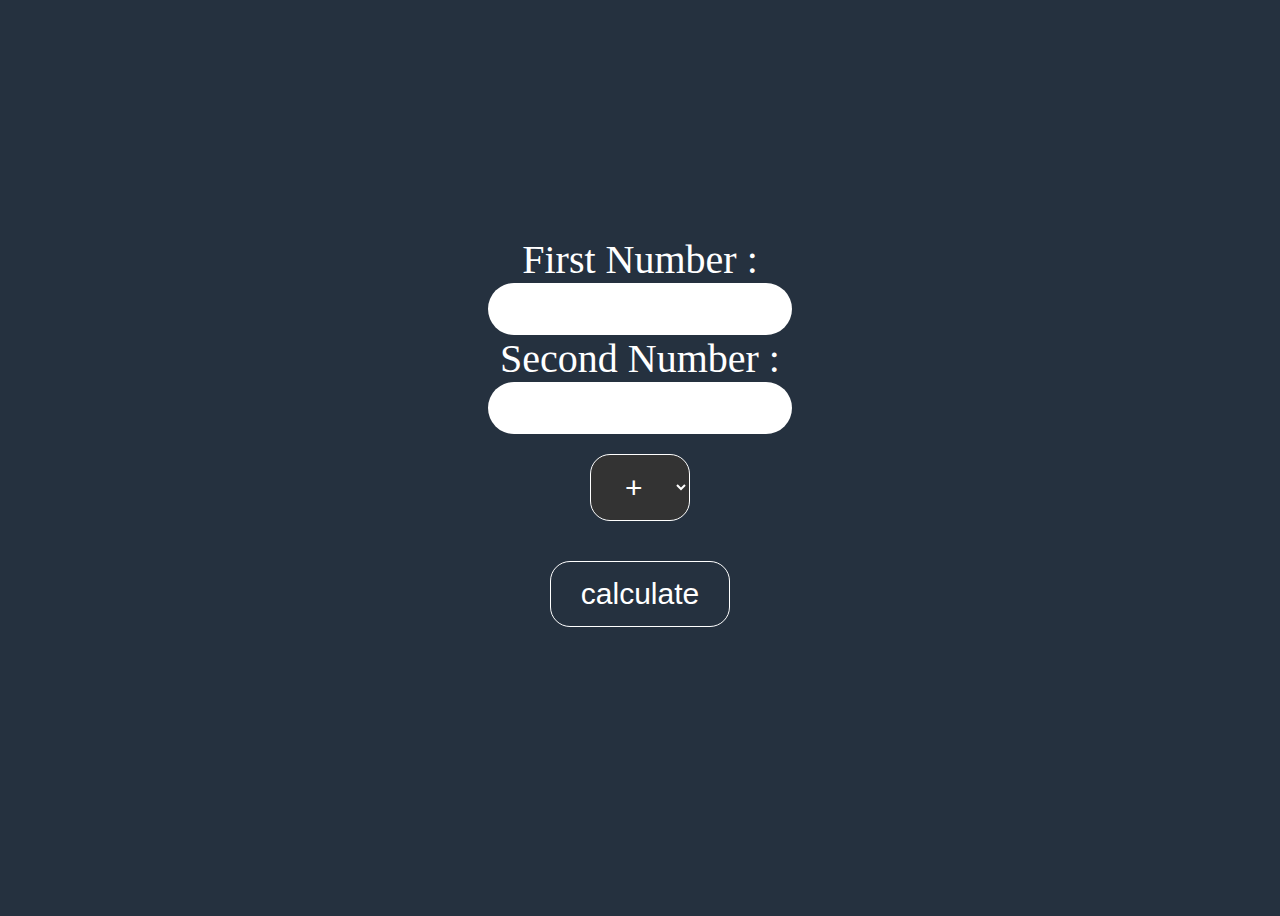
<file: calculator/index.html>
<!DOCTYPE html>
<html lang="en">
  <head>
    <meta charset="UTF-8" />
    <meta http-equiv="X-UA-Compatible" content="IE=edge" />
    <meta name="viewport" content="width=device-width, initial-scale=1.0" />
    <title>Document</title>
    <style>
      body {
        display: flex;
        justify-content: center;
        align-items: center;
        height: 100vh;
        background-color: rgb(37, 49, 63);
        color: #fff;
        font-weight: 500;
        font-size: 40px;
        text-align: center;
        flex-direction: column;
      }
      input {
        outline: none;
        border: none;
        width: 300px;
        height: 50px;
        border-radius: 30px;
        font-size: 40px;
        color: #333333;
        text-align: center;
        display: block;
      }
      button {
        padding: 15px 30px;
        outline: none;
        border: #fff 1px solid;
        border-radius: 20px;
        color: #fff;
        background: transparent;
        font-size: 30px;
        margin-top: 20px;
        justify-content: center;
      }
      select {
        padding: 15px 30px;
        outline: none;
        border: #fff 1px solid;
        border-radius: 20px;
        color: #fff;
        background: #333333;
        font-size: 30px;
        display: block;

        margin: 20px auto;
      }
    </style>
  </head>
  <body>
    <form action="#">
      <label for="">First Number :</label>
      <input type="text" name="" id="x" />

      <label for="">Second Number :</label>
      <input type="text" id="y" />
      <select id="o">
        <option value="+">+</option>
        <option value="-">-</option>
        <option value="*">*</option>
        <option value="/">/</option>
      </select>
      <button type="submit" id="btn" onclick="calc() ">calculate</button>
      <div>
        <h1 id="res"></h1>
      </div>
    </form>

    <script src="index.js"></script>
  </body>
</html>
</file>
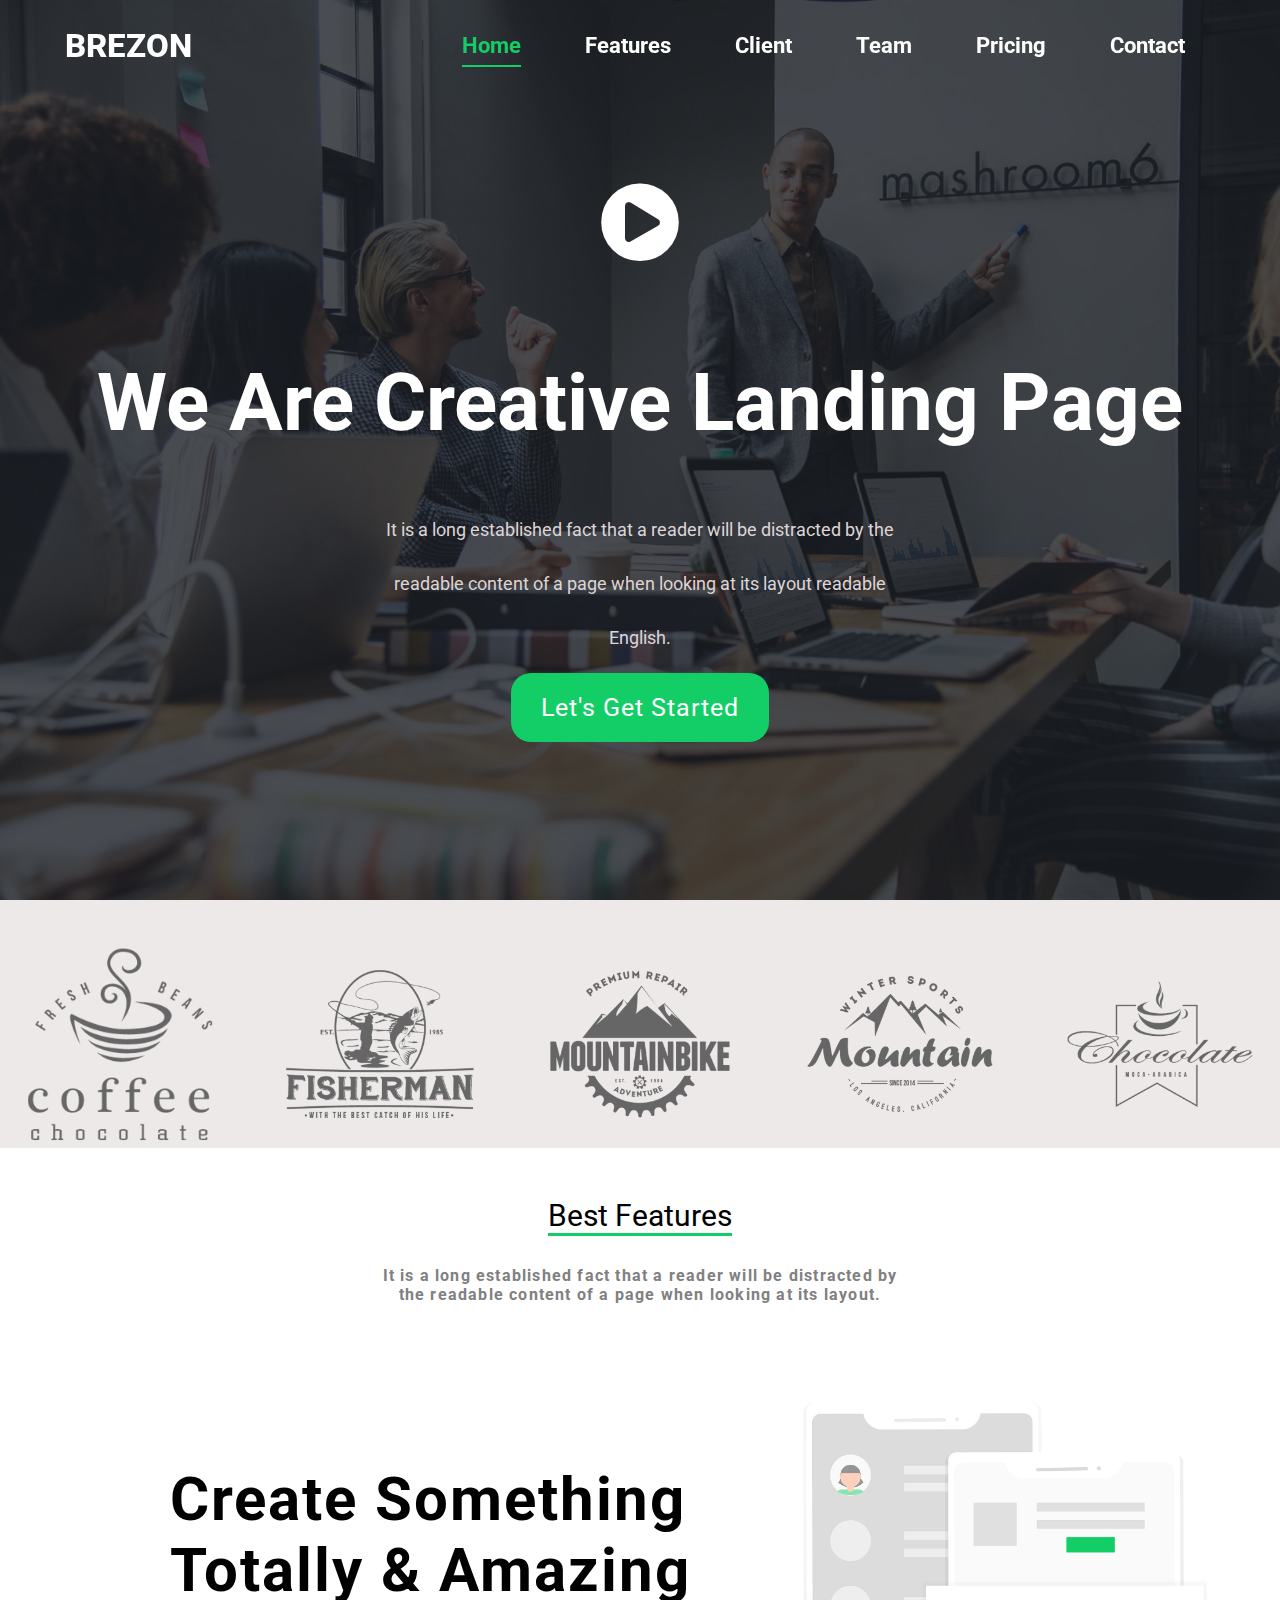
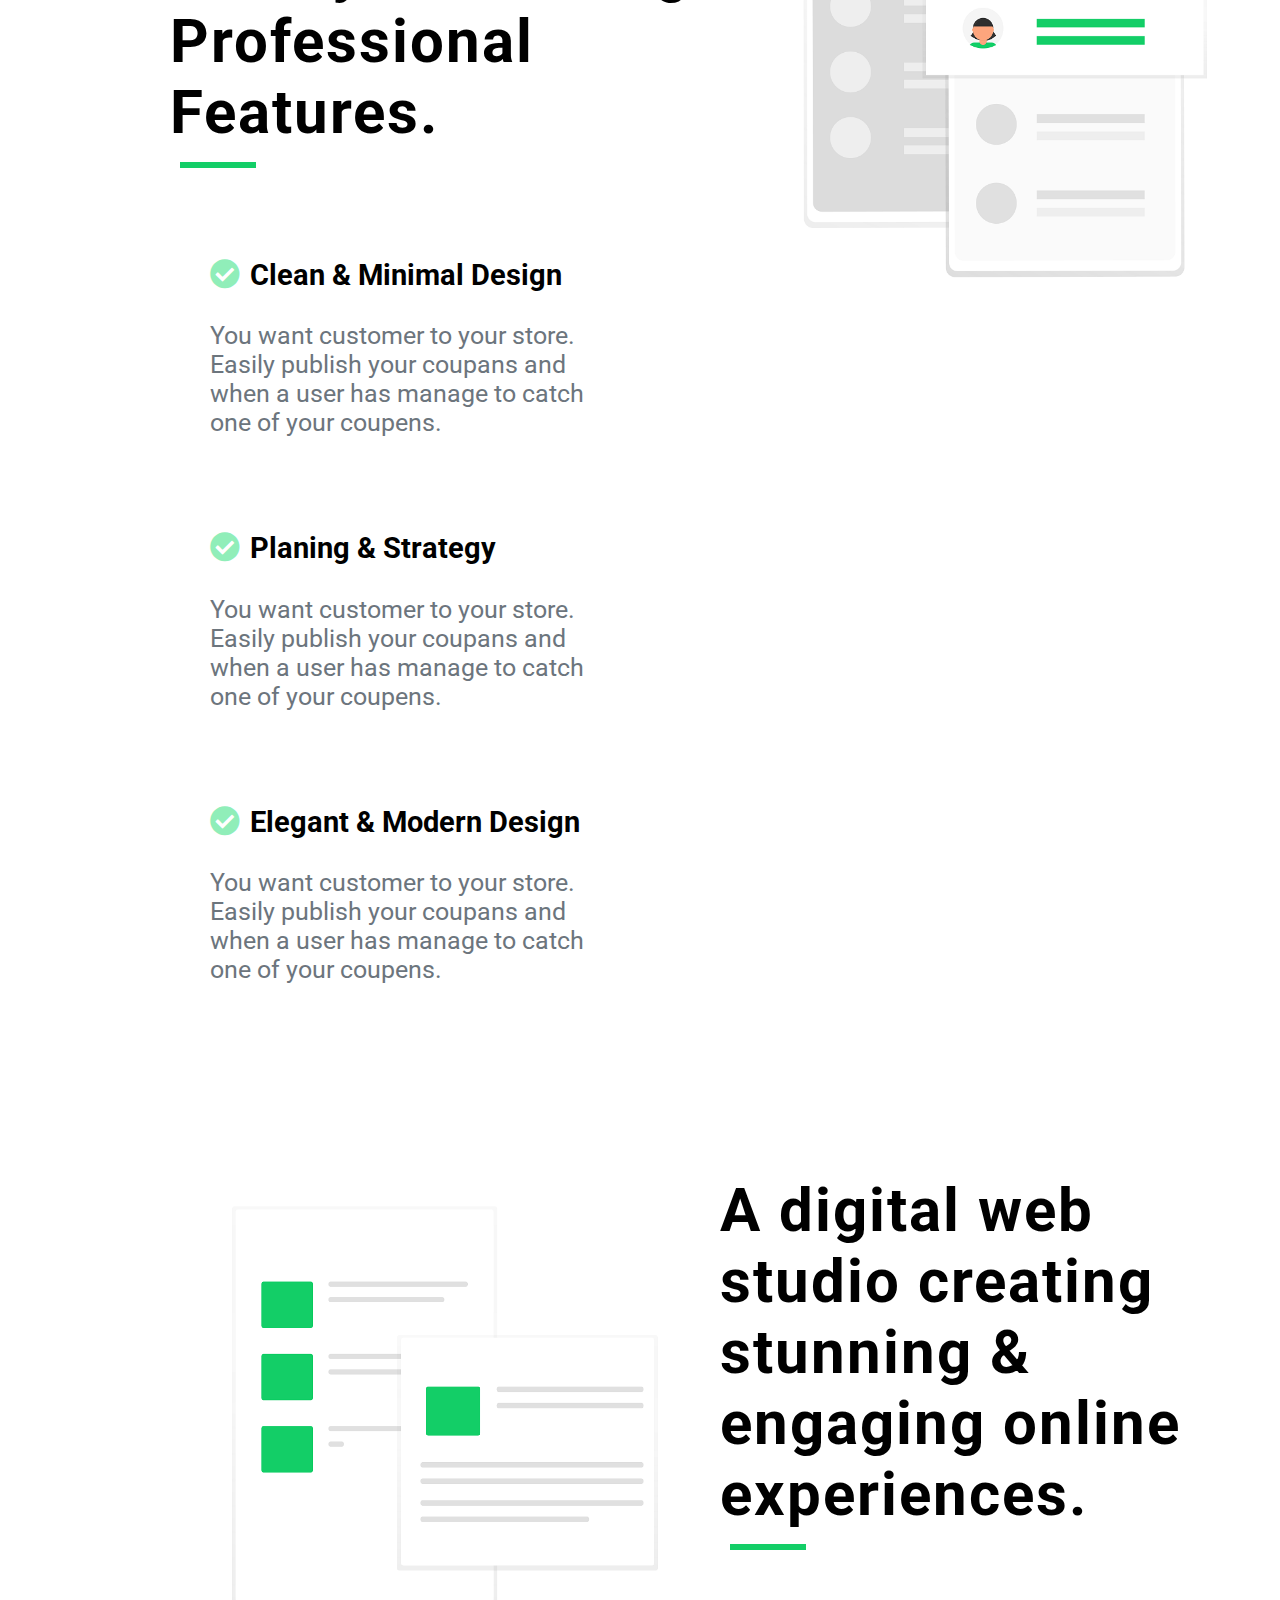
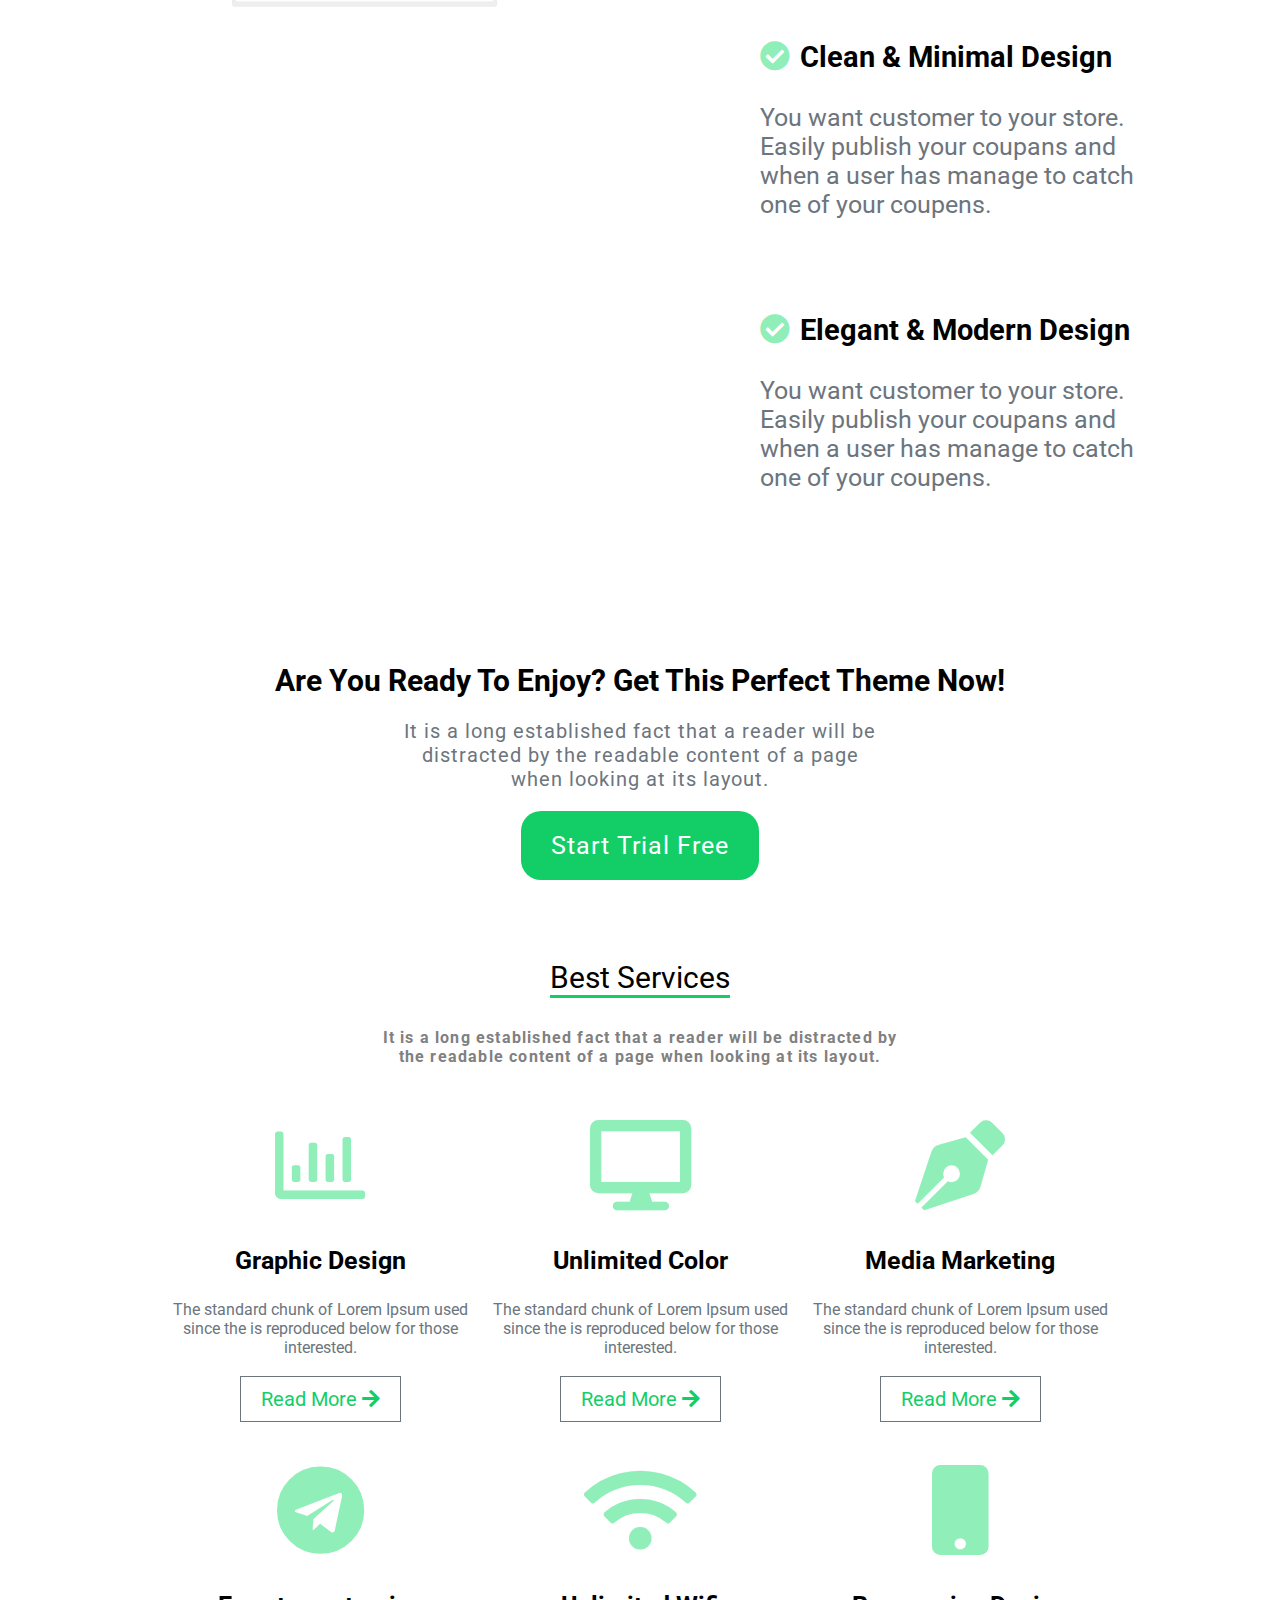
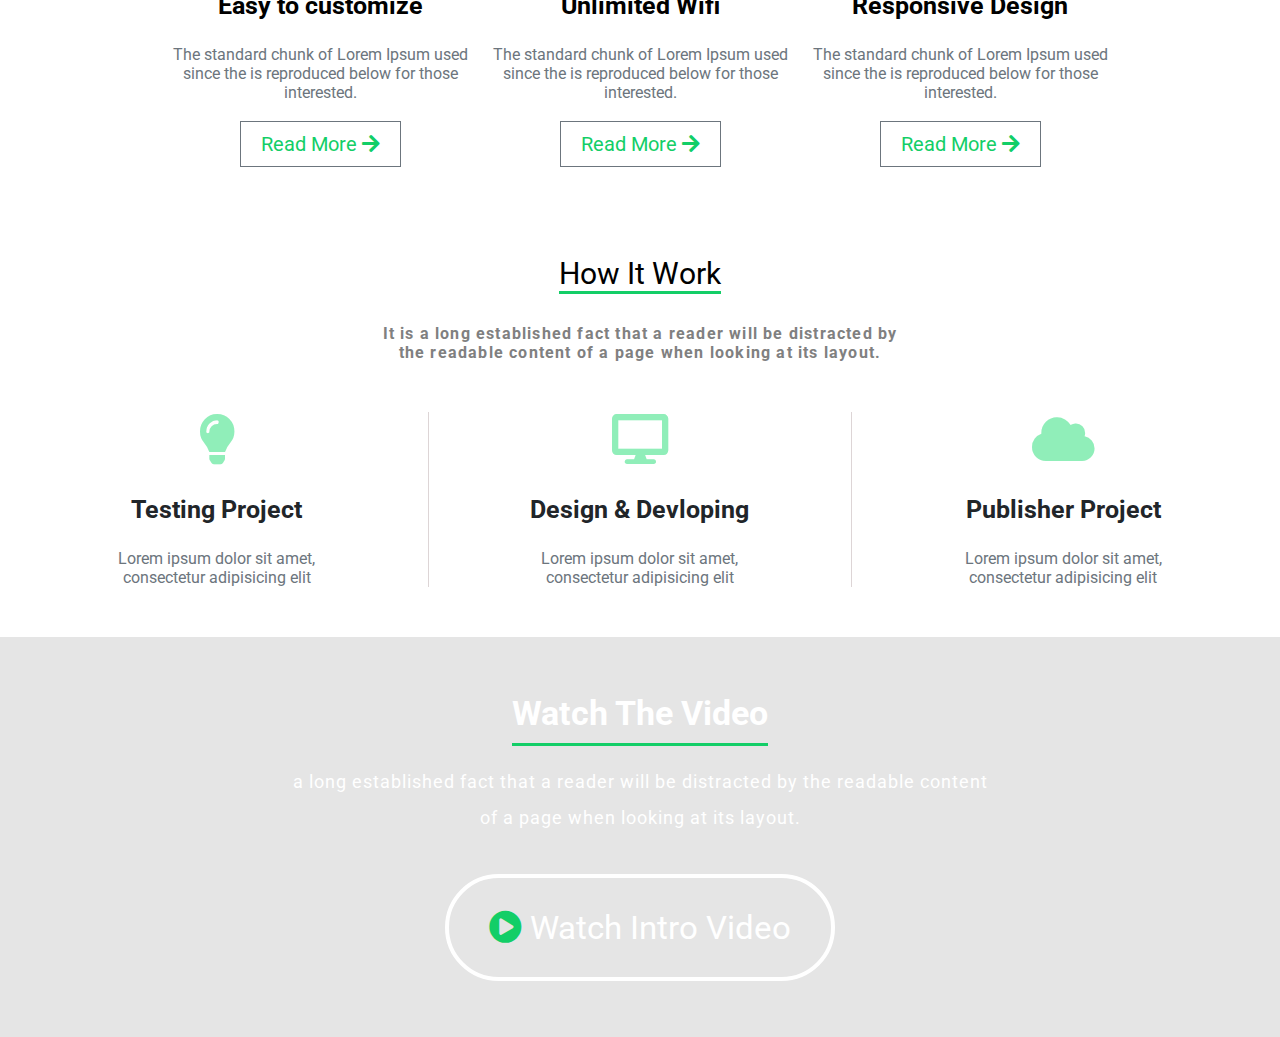
<file: project/index.html>
<!DOCTYPE html>
<html lang="en">
  <head>
    <meta charset="UTF-8" />
    <meta http-equiv="X-UA-Compatible" content="IE=edge" />
    <meta name="viewport" content="width=device-width, initial-scale=1.0" />
    <title>Bezon</title>
    <link rel="stylesheet" href="CSS/main/main.css" />
  </head>
  <body>
    <!-- navbar & heading section  -->
    <header>
      <nav class="navbar">
        <div class="nav-logo"><a href="#">BREZON</a></div>
        <ul class="nav-content">
          <li><a href="#" class="nav-link link-active">Home</a></li>
          <li><a href="#features" class="nav-link">Features </a></li>
          <li><a href="#" class="nav-link">client</a></li>
          <li><a href="#" class="nav-link">Team</a></li>
          <li><a href="#" class="nav-link">pricing</a></li>
          <li><a href="#" class="nav-link">Contact</a></li>
        </ul>
      </nav>
      <!-- <div class="dorpdown">
        <div class="dropdown-btn">
          <i class="fas fa-bars"></i>
        </div>
        <ul class="dropdown-list">
          <li><a href="#" class="nav-link link-active">Home</a></li>
          <li><a href="#features" class="nav-link">Features </a></li>
          <li><a href="#" class="nav-link">client</a></li>
          <li><a href="#" class="nav-link">Team</a></li>
          <li><a href="#" class="nav-link">pricing</a></li>
          <li><a href="#" class="nav-link">Contact</a></li>
        </ul>
      </div> -->
      <section class="hero-section">
        <div class="hero-content">
          <div class="hero-video">
            <i class="fas fa-play-circle"></i>
          </div>
          <div class="hero-title">
            <h1>We Are Creative Landing Page</h1>
          </div>
          <div class="hero-text">
            <p>
              It is a long established fact that a reader will be distracted by
              the readable content of a page when looking at its layout readable
              English.
            </p>
          </div>
          <a class="hero-btn">Let's Get Started</a>
        </div>
      </section>
    </header>

    <article>
      <!-- logos & imgs  -->
      <div class="logos-section">
        <div class="logo-imgs">
          <img src="imgs/1.png" alt="" />
          <img src="imgs/2.png" alt="" />
          <img src="imgs/3.png" alt="" />
          <img src="imgs/4.png" alt="" />
          <img src="imgs/5.png" alt="" />
        </div>
      </div>

      <section class="features" id="features">
        <div class="title">
          <h1>Best Features</h1>
          <p>
            It is a long established fact that a reader will be distracted by
            the readable content of a page when looking at its layout.
          </p>
        </div>
        <div class="feature-contianer">
          <div class="left-section">
            <div class="left-section-title">
              <h1>Create Something Totally & Amazing Professional Features.</h1>
            </div>
            <ul class="features-list">
              <li class="list-contianer">
                <div class="content">
                  <h3>
                    <i class="fas fa-check-circle check"></i>Clean & Minimal
                    Design
                  </h3>
                  <p>
                    You want customer to your store. Easily publish your coupans
                    and when a user has manage to catch one of your coupens.
                  </p>
                </div>
              </li>
              <li class="list-contianer">
                <div class="content">
                  <h3>
                    <i class="fas fa-check-circle check"></i>Planing & Strategy
                  </h3>
                  <p>
                    You want customer to your store. Easily publish your coupans
                    and when a user has manage to catch one of your coupens.
                  </p>
                </div>
              </li>
              <li class="list-contianer">
                <div class="content">
                  <h3>
                    <i class="fas fa-check-circle check"></i>Elegant & Modern
                    Design
                  </h3>
                  <p>
                    You want customer to your store. Easily publish your coupans
                    and when a user has manage to catch one of your coupens.
                  </p>
                </div>
              </li>
            </ul>
          </div>
          <div class="right-section">
            <div class="section-img">
              <img src="imgs/features.png" alt="" />
            </div>
          </div>
        </div>
        <div class="feature-contianer">
          <div class="left-section">
            <div class="section-img">
              <img src="imgs/features-2.png" alt="" />
            </div>
          </div>
          <div class="rigth-section">
            <div class="left-section-title">
              <h1>
                A digital web studio creating stunning & engaging online
                experiences.
              </h1>
            </div>
            <ul class="features-list">
              <li class="list-contianer">
                <div class="content">
                  <h3>
                    <i class="fas fa-check-circle check"></i>Clean & Minimal
                    Design
                  </h3>
                  <p>
                    You want customer to your store. Easily publish your coupans
                    and when a user has manage to catch one of your coupens.
                  </p>
                </div>
              </li>
              <li class="list-contianer">
                <div class="content">
                  <h3>
                    <i class="fas fa-check-circle check"></i>Elegant & Modern
                    Design
                  </h3>
                  <p>
                    You want customer to your store. Easily publish your coupans
                    and when a user has manage to catch one of your coupens.
                  </p>
                </div>
              </li>
            </ul>
          </div>
        </div>
      </section>
      <!-- break point section -->
      <div class="break-section">
        <div class="break-title">
          <h1>Are You Ready To Enjoy? Get This Perfect Theme Now!</h1>
          <p>
            It is a long established fact that a reader will be distracted by
            the readable content of a page when looking at its layout.
          </p>
          <a href="#" class="hero-btn">Start Trial Free</a>
        </div>
      </div>
      <!-- services section -->
      <section class="Services">
        <div class="serv-container">
          <div class="title">
            <h1>Best Services</h1>
            <p>
              It is a long established fact that a reader will be distracted by
              the readable content of a page when looking at its layout.
            </p>
          </div>
          <!-- cards section -->
          <div class="cards-contianer">
            <div class="serv-cards">
              <div class="icons">
                <i class="far fa-chart-bar"></i>
              </div>
              <h3>Graphic Design</h3>
              <p>
                The standard chunk of Lorem Ipsum used since the is reproduced
                below for those interested.
              </p>
              <a href="#" class="card-btn"
                >Read More <i class="fas fa-arrow-right"></i
              ></a>
            </div>
            <div class="serv-cards">
              <div class="icons">
                <i class="fas fa-desktop"></i>
              </div>
              <h3>Unlimited Color</h3>
              <p>
                The standard chunk of Lorem Ipsum used since the is reproduced
                below for those interested.
              </p>
              <a href="#" class="card-btn"
                >Read More <i class="fas fa-arrow-right"></i
              ></a>
            </div>
            <div class="serv-cards">
              <div class="icons">
                <i class="fas fa-pen-nib"></i>
              </div>
              <h3>Media Marketing</h3>
              <p>
                The standard chunk of Lorem Ipsum used since the is reproduced
                below for those interested.
              </p>
              <a href="#" class="card-btn"
                >Read More <i class="fas fa-arrow-right"></i
              ></a>
            </div>
          </div>
          <div class="cards-contianer">
            <div class="serv-cards">
              <div class="icons">
                <i class="fab fa-telegram" aria-hidden="true"></i>
              </div>
              <h3>Easy to customize</h3>
              <p>
                The standard chunk of Lorem Ipsum used since the is reproduced
                below for those interested.
              </p>
              <a href="#" class="card-btn"
                >Read More <i class="fas fa-arrow-right"></i
              ></a>
            </div>
            <div class="serv-cards">
              <div class="icons">
                <i class="fa fa-wifi" aria-hidden="true"></i>
              </div>
              <h3>Unlimited Wifi</h3>
              <p>
                The standard chunk of Lorem Ipsum used since the is reproduced
                below for those interested.
              </p>
              <a href="#" class="card-btn"
                >Read More <i class="fas fa-arrow-right"></i
              ></a>
            </div>
            <div class="serv-cards">
              <div class="icons">
                <i class="fa fa-mobile" aria-hidden="true"></i>
              </div>
              <h3>Responsive Design</h3>
              <p>
                The standard chunk of Lorem Ipsum used since the is reproduced
                below for those interested.
              </p>
              <a href="#" class="card-btn"
                >Read More <i class="fas fa-arrow-right"></i
              ></a>
            </div>
          </div>
        </div>
      </section>
      <section class="work">
        <div class="title">
          <h1>How It Work</h1>
          <p>
            It is a long established fact that a reader will be distracted by
            the readable content of a page when looking at its layout.
          </p>
        </div>
        <div class="work-card-container">
          <div class="work-card">
            <div class="icon">
              <i class="fa fa-lightbulb-o" aria-hidden="true"></i>
            </div>
            <h3>Testing Project</h3>
            <p>Lorem ipsum dolor sit amet, consectetur adipisicing elit</p>
          </div>
          <div class="work-card">
            <div class="icon">
              <i class="fa fa-desktop" aria-hidden="true"></i>
            </div>
            <h3>Design & Devloping</h3>
            <p>Lorem ipsum dolor sit amet, consectetur adipisicing elit</p>
          </div>
          <div class="work-card">
            <div class="icon">
              <i class="fa fa-cloud" aria-hidden="true"></i>
            </div>
            <h3>Publisher Project</h3>
            <p>Lorem ipsum dolor sit amet, consectetur adipisicing elit</p>
          </div>
        </div>
        <div class="vedio-section">
          <div class="video-title">
            <h1>Watch The Video</h1>
            <p>
              a long established fact that a reader will be distracted by the
              readable content of a page when looking at its layout.
            </p>
            <a href="#" class="video-btn">
              <i class="fa fa-play-circle" aria-hidden="true"></i>
              Watch Intro Video
            </a>
          </div>
        </div>
      </section>
    </article>
    <script src="js/main.js"></script>
  </body>
</html>
</file>
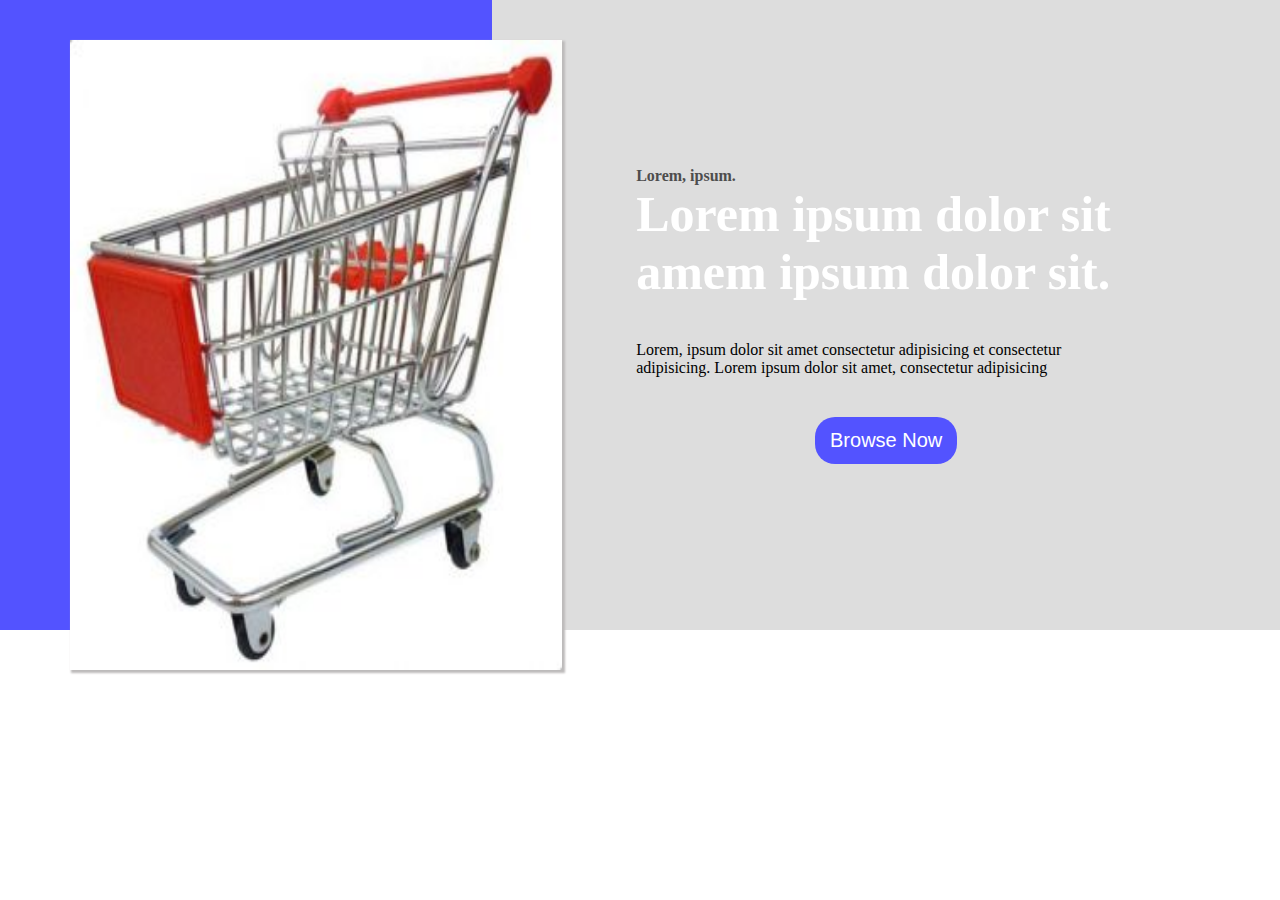
<file: itrax-tasks/css first task/index.html>
<!DOCTYPE html>
<html lang="en">
  <head>
    <meta charset="UTF-8" />
    <meta http-equiv="X-UA-Compatible" content="IE=edge" />
    <meta name="viewport" content="width=device-width, initial-scale=1.0" />
    <title>Document</title>
    <link rel="stylesheet" href="main.css" />
  </head>
  <body>
    <section>
      <div class="container">
        <div class="blue-div">
          <div class="img-contianer">
            <img src="item_L_6385067_c3c5b1e7d715c.jpg" alt="" />
          </div>
        </div>
        <div class="contnent">
          <div class="title">
            <span>Lorem, ipsum.</span>
            <h1>Lorem ipsum dolor sit amem ipsum dolor sit.</h1>
            <p>
              Lorem, ipsum dolor sit amet consectetur adipisicing et consectetur
              adipisicing. Lorem ipsum dolor sit amet, consectetur adipisicing
            </p>
          </div>
          <button type="submit">Browse Now</button>
        </div>
      </div>
    </section>
  </body>
</html>
</file>
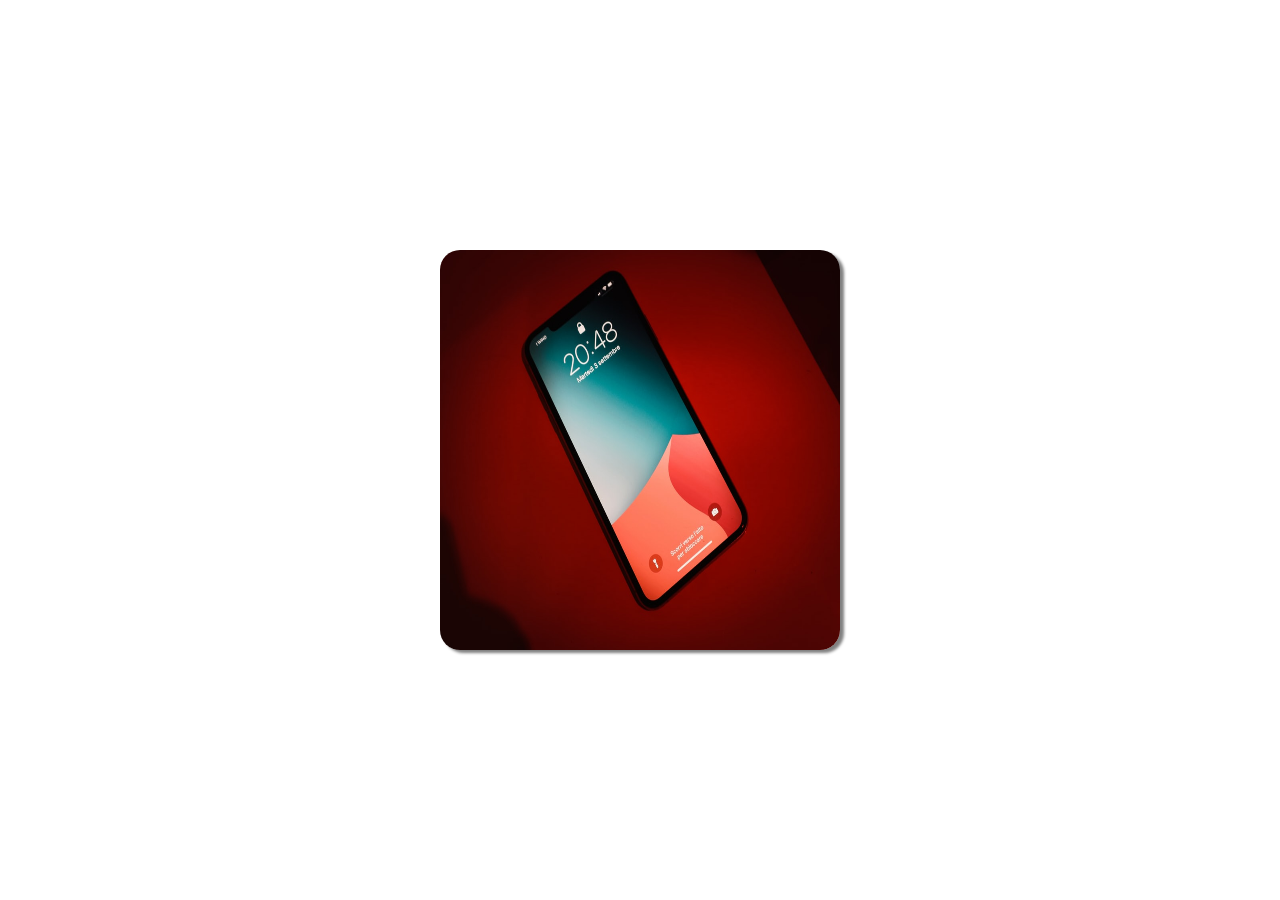
<file: task2/hovering-card/index.html>
<!DOCTYPE html>
<html lang="en">
  <head>
    <meta charset="UTF-8" />
    <meta http-equiv="X-UA-Compatible" content="IE=edge" />
    <meta name="viewport" content="width=device-width, initial-scale=1.0" />
    <title>cards</title>
    <link rel="stylesheet" href="main.css" />
  </head>
  <body>
    <div class="category">
      <img src="img/photo-1567581935884-3349723552ca.jfif" alt="" />
      <div class="round">
        <div class="content">
          <h1>item</h1>
          <p>Lorem, ipsum.</p>
          <span>220$</span>
          <span>150$</span>
        </div>
      </div>
    </div>
  </body>
</html>
</file>
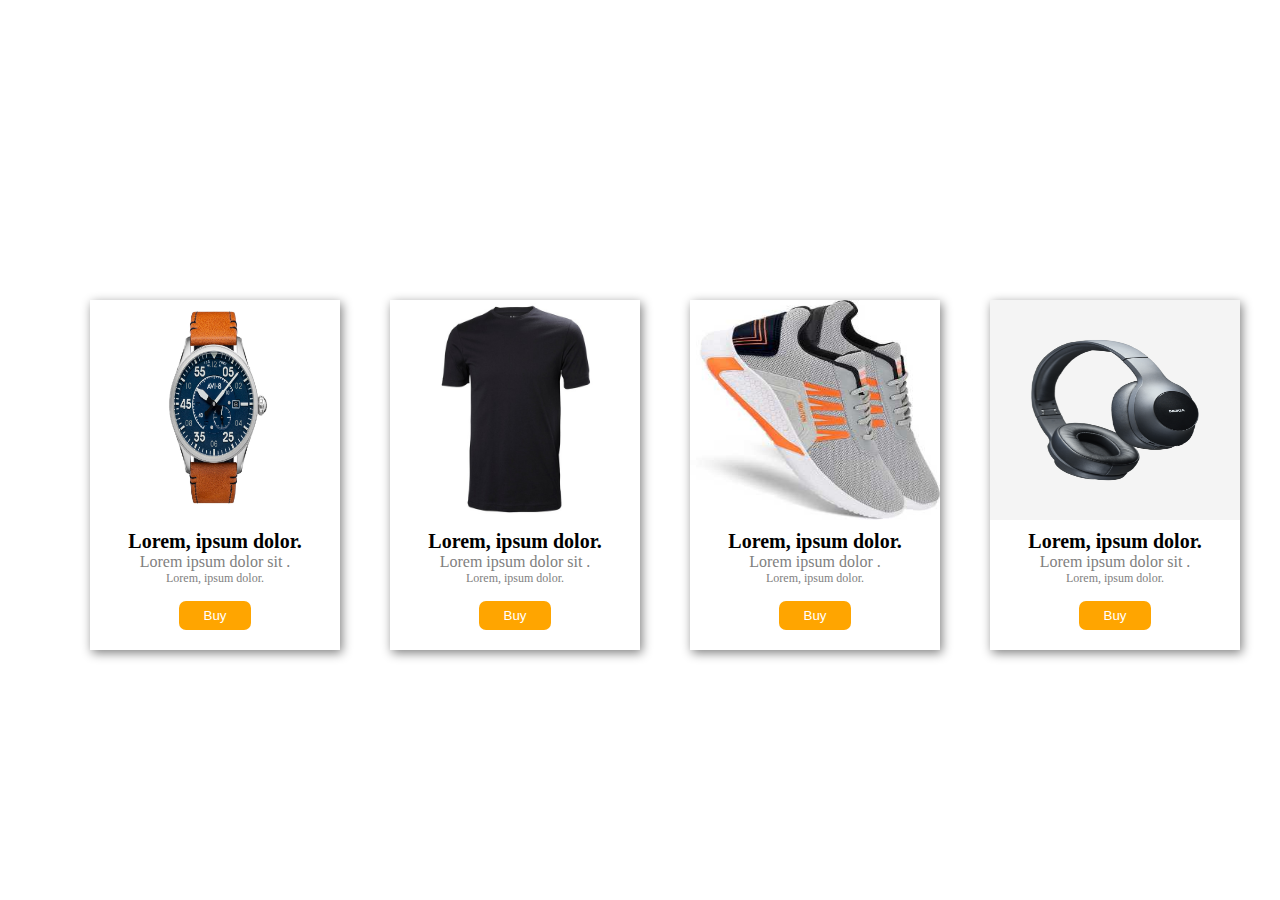
<file: itrax-tasks/cards/idex.html>
<!DOCTYPE html>
<html lang="en">
  <head>
    <meta charset="UTF-8" />
    <meta http-equiv="X-UA-Compatible" content="IE=edge" />
    <meta name="viewport" content="width=device-width, initial-scale=1.0" />
    <title>Document</title>
    <link rel="stylesheet" href="main.css" />
  </head>
  <body>
      <section>
    <div class="products">
      <div class="product">
        <div class="img-contianer">
          <img src="img/2.jpg" alt="" />
        </div>
        <div class="contnet">
          <h1>Lorem, ipsum dolor.</h1>
          <p>Lorem ipsum dolor sit .</p>
          <span>Lorem, ipsum dolor.</span>
          <button class="btn">Buy</button>
        </div>
      </div>
      <div class="product">
        <div class="img-contianer">
          <img src="img/33995_597-2-main.jpg" alt="" />
        </div>
        <div class="contnet">
          <h1>Lorem, ipsum dolor.</h1>
          <p>Lorem ipsum dolor sit .</p>
          <span>Lorem, ipsum dolor.</span>
          <button class="btn">Buy</button>
        </div>
      </div>
      <div class="product">
        <div class="img-contianer">
          <img
            src="img/7-444-gry-org-bruton-orange-original-imagfp7fzz5ftzfc.jpeg"
            alt=""
          />
        </div>
        <div class="contnet">
          <h1>Lorem, ipsum dolor.</h1>
          <p>Lorem ipsum dolor .</p>
          <span>Lorem, ipsum dolor.</span>
          <button class="btn">Buy</button>
        </div>
      </div>
      <div class="product">
        <div class="img-contianer">
          <img src="img/E1200-DTC-INT-mobile.png" alt="" />
        </div>
        <div class="contnet">
          <h1>Lorem, ipsum dolor.</h1>
          <p>Lorem ipsum dolor sit .</p>
          <span>Lorem, ipsum dolor.</span>
          <button class="btn">Buy</button>
        </div>
      </div>
    </div>
</section>
  </body>
</html>
</file>
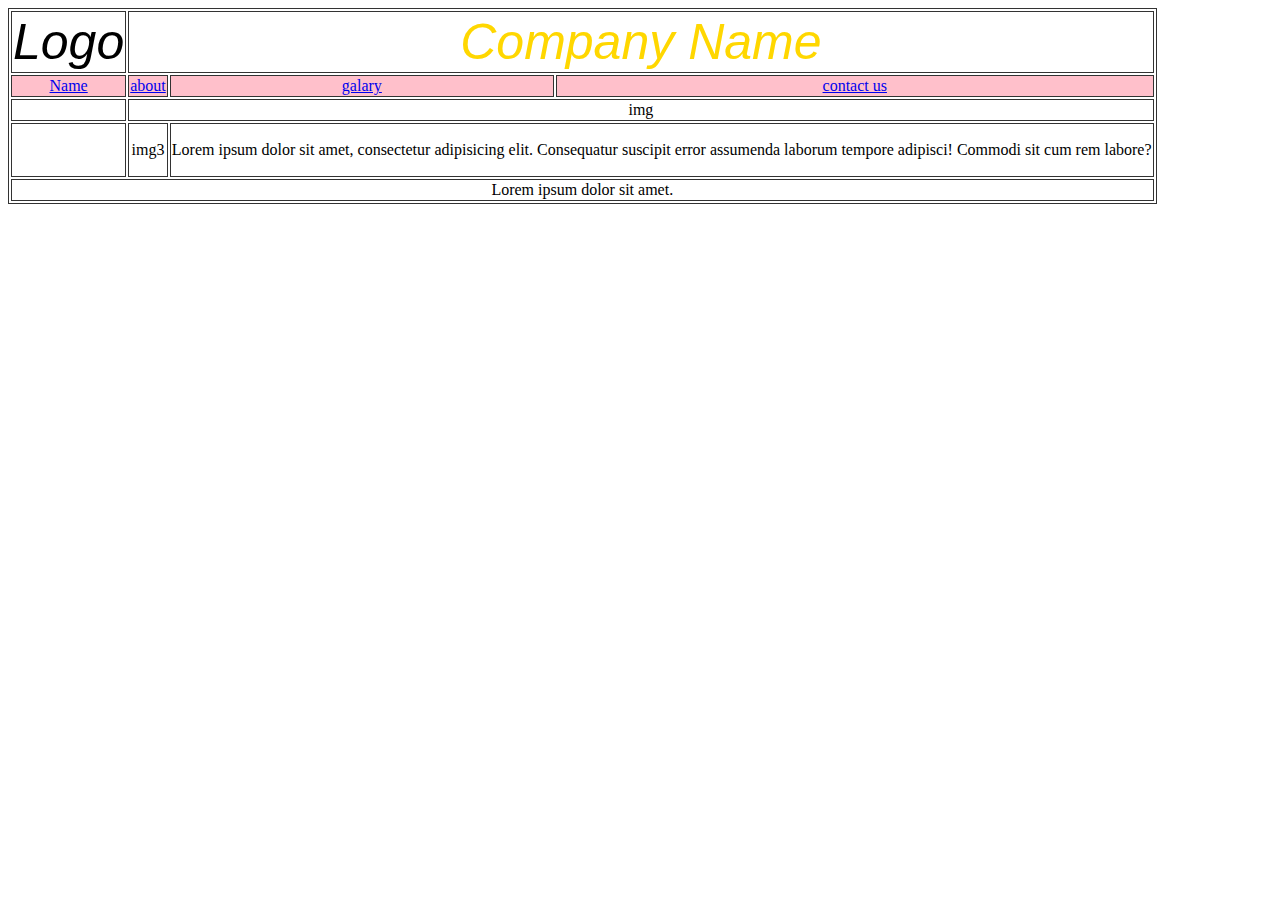
<file: itrax-tasks/itrax table/table.html>
<!DOCTYPE html>
<html lang="en">
  <head>
    <meta charset="UTF-8" />
    <meta http-equiv="X-UA-Compatible" content="IE=edge" />
    <meta name="viewport" content="width=device-width, initial-scale=1.0" />
    <title>Document</title>
    <style>
      table,
      td {
        border: 1px solid #333;
      }
      td {
        text-align: center;
      }
      .logo,
      .name {
        font-size: 50px;
        font-family: sans-serif;
        font-style: italic;
        font-weight: 500;
      }
      .name {
        color: gold;
      }
      .colored:nth-child(1) {
        background-color: pink;
      }
    </style>
  </head>
  <body>
    <table>
      <thead>
        <td align="center" class="logo" rowspan="2">Logo</td>
        <td colspan="3" align="center" class="name">Company Name</td>
      </thead>
      <tr class="colored">
        <td><a href="#">Name</a></td>
        <td><a href="#">about</a></td>
        <td><a href="#">galary</a></td>
        <td><a href="#">contact us</a></td>
      </tr>
      <tr>
        <td></td>
        <td colspan="3">img</td>
      </tr>
      <tr>
        <td></td>
        <td>img3</td>
        <td colspan="2">
          <p>
            Lorem ipsum dolor sit amet, consectetur adipisicing elit.
            Consequatur suscipit error assumenda laborum tempore adipisci!
            Commodi sit cum rem labore?
          </p>
        </td>
      </tr>
      <tfoot>
        <td colspan="4" align="center">Lorem ipsum dolor sit amet.</td>
      </tfoot>
    </table>
  </body>
</html>
</file>
<file: task2/hovering-card/main.css>
* {
  padding: 0;
  margin: 0;
  box-sizing: border-box;
  list-style: none;
}
a {
  text-decoration: none;
}
body {
  height: 100vh;
  display: flex;
}

.category {
  position: relative;
  width: 400px;
  height: 400px;
  margin: auto;
  overflow: hidden;
  border-radius: 20px;
  box-shadow: 4px 3px 3px gray;
  transition: all 1s;
}
.category img {
  width: 100%;
  height: 100%;
  transition: all 0.8s;
}

.round {
  position: absolute;
  background-color: rgb(20, 163, 220);
  width: 220px;
  height: 220px;
  border-radius: 50%;
  bottom: -400px;
  left: -400px;
  display: hidden;
  transition: all 1s;
}
.content {
  color: #fff;
  display: none;
  text-align: center;
  position: relative;
  top: 50px;
  transition: all 1s;
  text-transform: capitalize;
}
.content span {
  text-decoration: line-through;
}
.content span:nth-last-child(1) {
  text-decoration: none;
  display: block;
}
/* hovering */
.category:hover {
  box-shadow: 7px 10px 10px crimson;
}
.category:hover > .round {
  bottom: -40px;
  left: -40px;
  display: block;
}
.category:hover .content {
  display: block;
}
.category:hover img {
  transform: scale(1.2);
}
</file>
<file: itrax-tasks/cards/main.css>
* {
  padding: 0;
  margin: 0;
  box-sizing: border-box;
}
a {
  text-decoration: none;
}
section {
  height: 100vh;
  display: flex;
  justify-content: center;
  align-items: center;
}

.products {
  display: flex;
  margin-top: 50px;
}
.product {
  height: 350px;
  margin-left: 50px;
  box-shadow: 2px 3px 10px gray;
  transition: all ease 0.3s;
}
.product .img-contianer {
  width: 250px;
  height: 220px;
}
.product img {
  width: 100%;
  height: 100%;
}

.contnet {
  text-align: center;
  margin-top: 10px;
}
.contnet h1 {
  font-size: 20px;
}
.contnet p,
.contnet span {
  color: gray;
}
.contnet span {
  font-size: 12px;
  display: block;
}
.contnet button {
  padding: 7px 25px;
  margin: 15px 0;
  border: none;
  outline: none;
  color: #fff;
  background-color: orange;
  border-radius: 7px;
  cursor: pointer;
  transition: all 0.5s ease;
}
.contnet button:hover {
  background-color: transparent;
  border: 1px solid orange;
  color: orange;
}

.product:hover {
  transform: scale(1.2);
}
</file>
<file: project/CSS/main/main.css>
/* to import css file write @import then url() never forget the  ';' */

/* obstracts */
@import url(../obstracts/variables.css);

/*   vendors */
@import url(../vendors/font-awesome.min.css);
/*        base               */
@import url(../base/reset.css);

/*          lay out         */
@import url(../layout/navbar.css);

/*          components       */
@import url(../components/hero-section.css);
@import url(../components/logos.css);
@import url(../components/features.css);
@import url(../components/services.css);
@import url(../components/work.css);
/*         pages                  */

/* fonts */
@import url("https://fonts.googleapis.com/css?family=Nunito:400,600,700,800&display=swap");
@import url(../vendors/fonts.css);
/* fontawsome CDN */
@import url("https://cdnjs.cloudflare.com/ajax/libs/font-awesome/5.15.2/css/all.min.css");
/* Roboto font */
@import url("https://fonts.googleapis.com/css2?family=Roboto:wght@100;300&display=swap");
@import url("https://fonts.googleapis.com/css2?family=Roboto+Mono:ital,wght@1,300&display=swap");
</file>
<file: itrax-tasks/css first task/main.css>
* {
  padding: 0;
  margin: 0;
  box-sizing: border-box;
}
a {
  text-decoration: none;
}
body {
  font-family: Georgia, "Times New Roman", Times, serif;
}
/* resets */

/* styling */
.container {
  width: 100%;
  height: 100%;
  background-color: rgb(221, 221, 221);
  display: flex;
  align-items: center;
}

.blue-div {
  background-color: rgb(83, 83, 255);
  position: relative;
  width: 800px;
  height: 70vh;
}

.img-contianer img {
  position: absolute;
left: 70px;
top: 40px;
  width: 100%;
  height: 100%;
  box-shadow: 2px 2px 2px 1px rgb(189, 187, 187);
}

.contnent {
  display: flex;
  justify-content: center;
  flex-direction: column;
  align-items: center;
  width: 100%;
}

.title {
  width: 500px;
}
.title span {
  color: rgb(77, 77, 77);
  font-weight: bold;
}
.title h1 {
  color: #fff;
  white-space: wrap;
  font-size: 50px;
  font-weight: bold;
}
.title p {
  padding-top: 40px;
}

.contnent button {
  margin-top: 40px;
  padding: 12px 15px;
  color: #fff;
  background-color: rgb(83, 83, 255);
  border-radius: 20px;
  font-size: 20px;
  outline: none;
  border: none;
  cursor: pointer;
  transition: all 0.3s ease;
}

.contnent button:hover {
  background-color: transparent;
  color: rgb(83, 83, 255);
  border: rgb(83, 83, 255) solid 1px;
}
</file>
